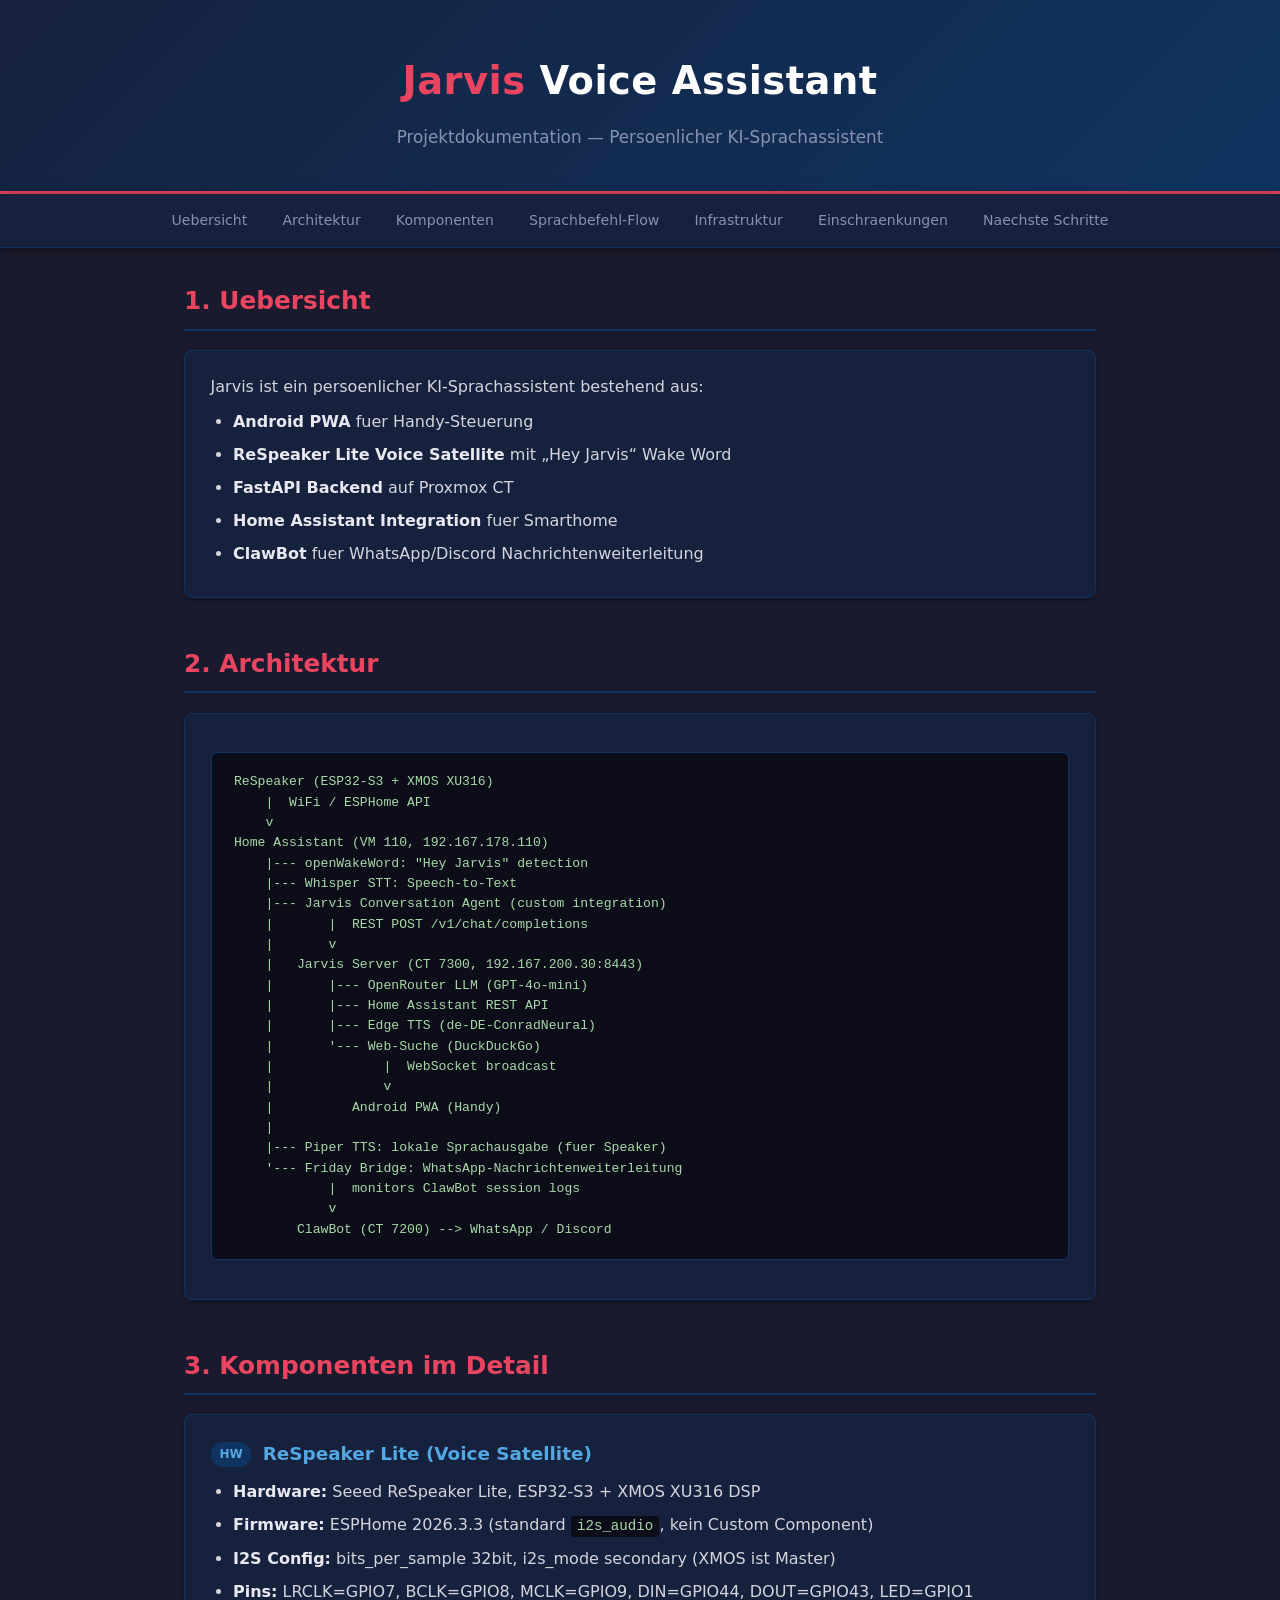
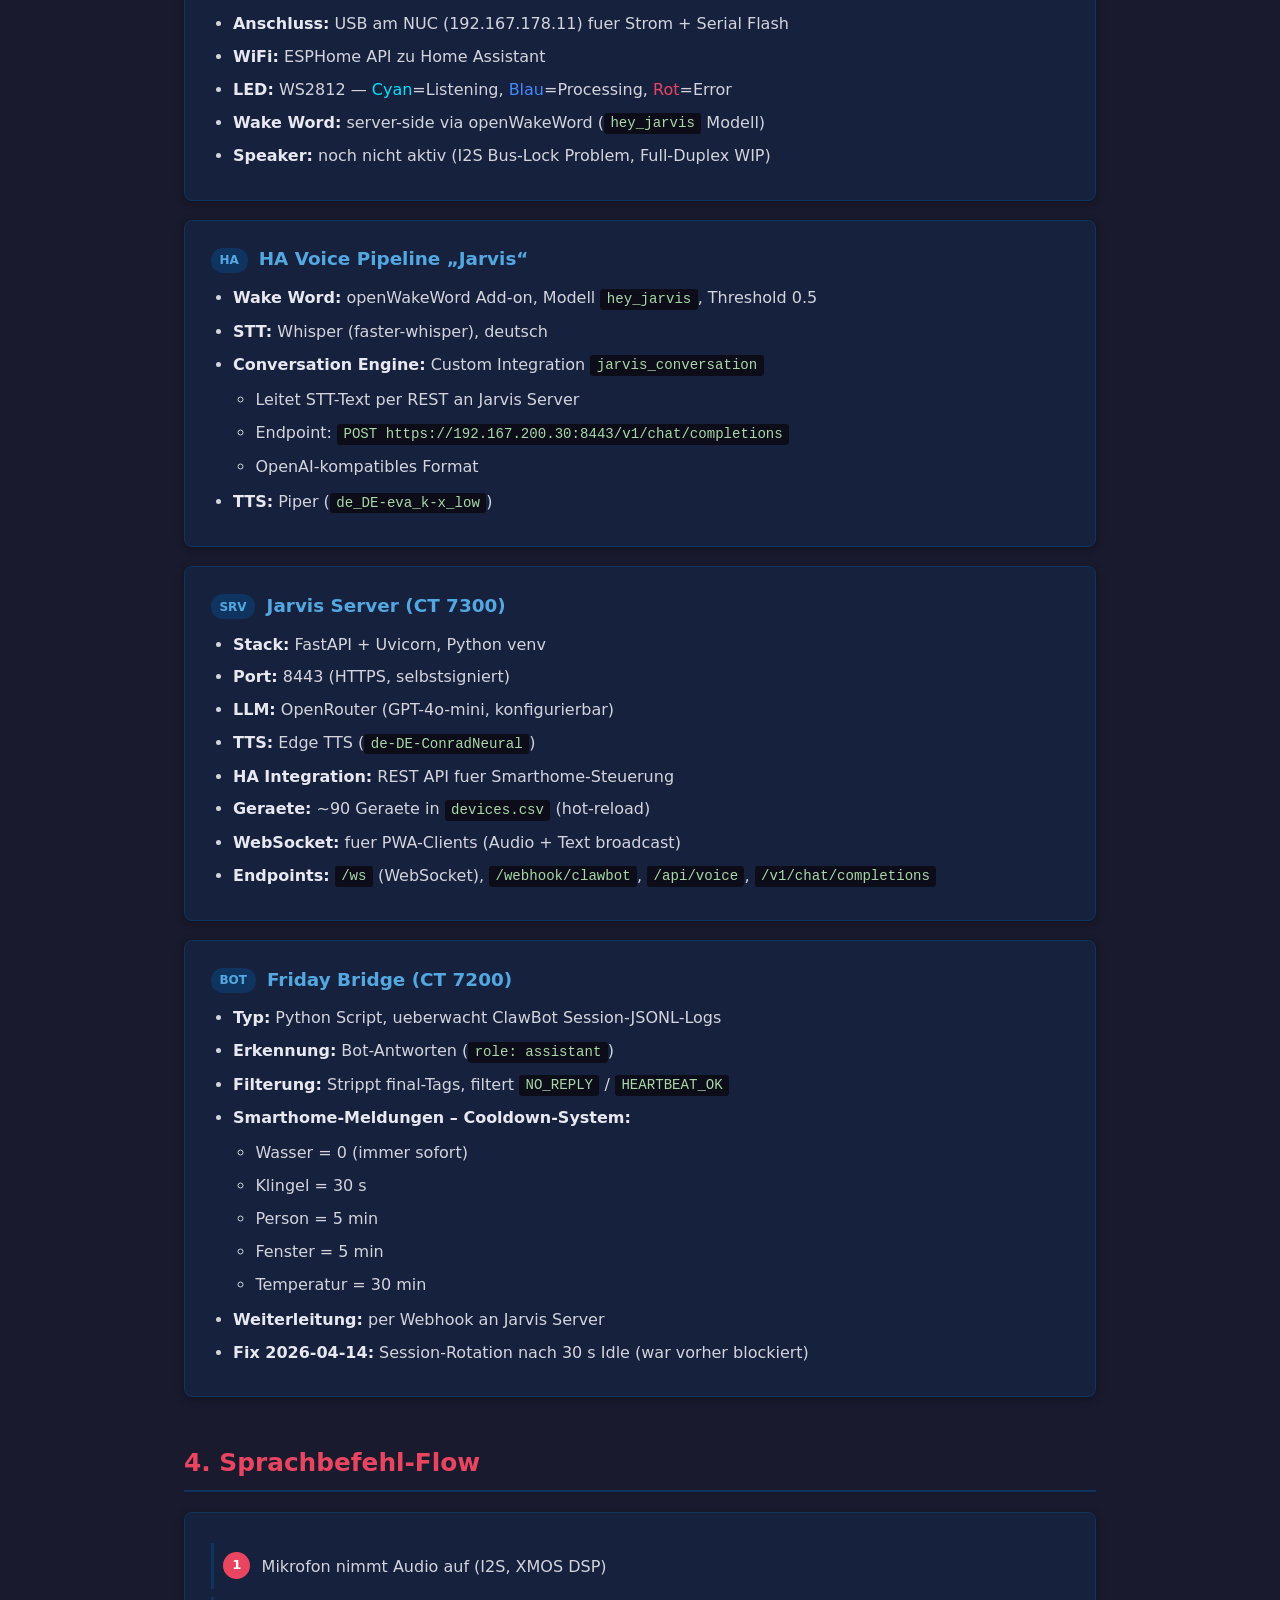
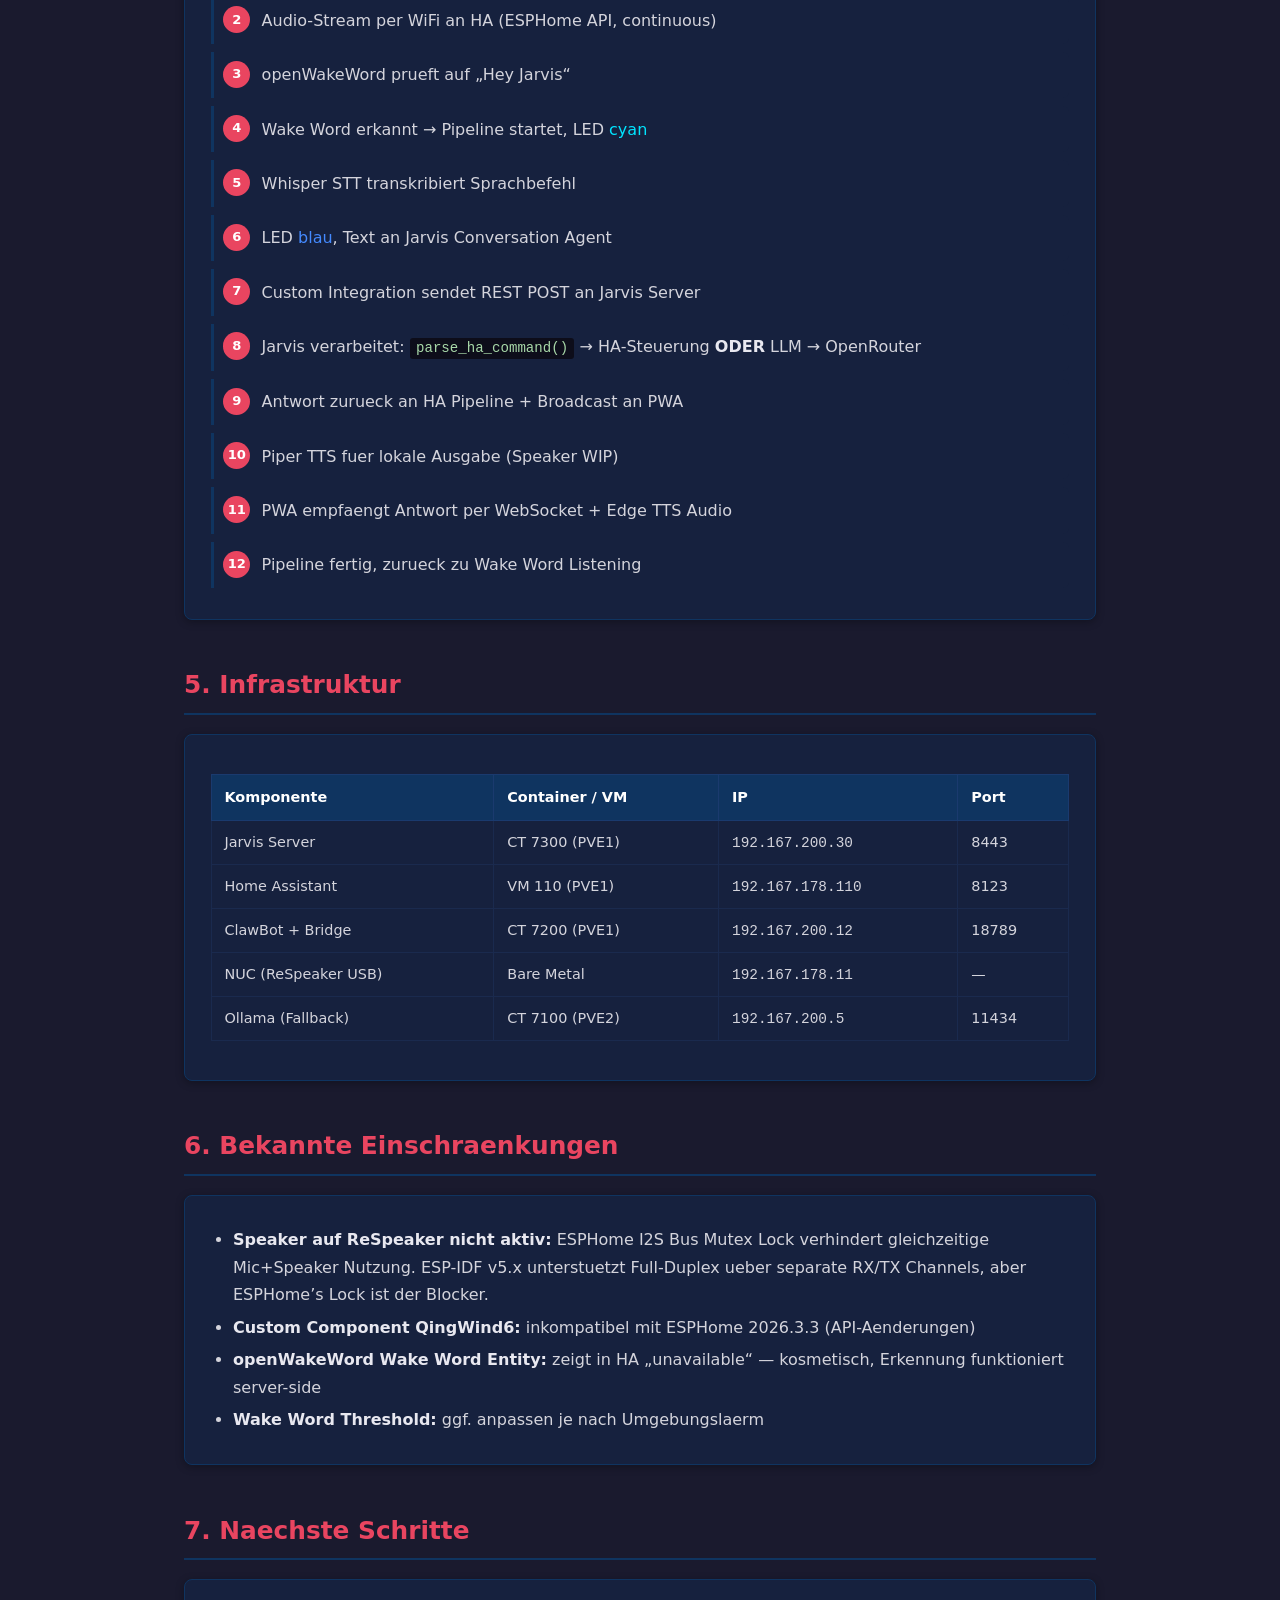
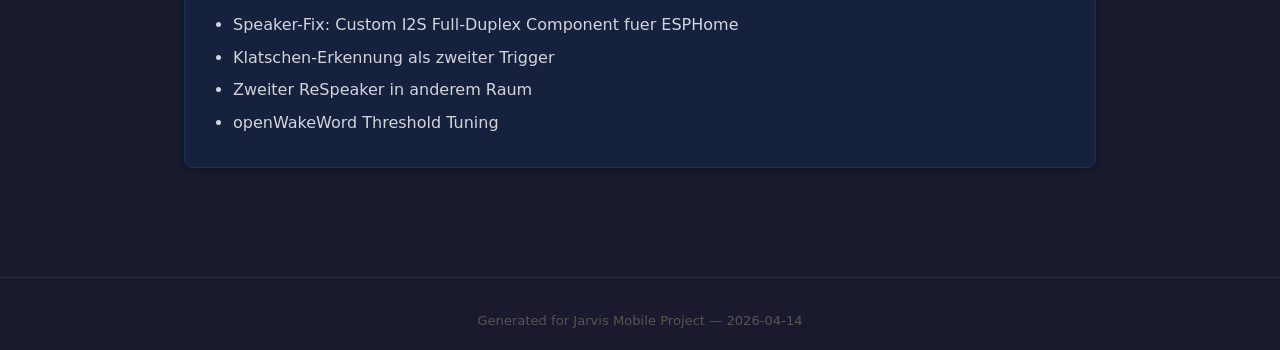
<file: docs/index.html>
<!DOCTYPE html>
<html lang="de">
<head>
<meta charset="UTF-8">
<meta name="viewport" content="width=device-width, initial-scale=1.0">
<title>Jarvis Voice Assistant — Projektdokumentation</title>
<style>
  *,*::before,*::after{box-sizing:border-box;margin:0;padding:0}
  html{scroll-behavior:smooth}
  body{
    font-family:'Segoe UI',system-ui,-apple-system,sans-serif;
    background:#1a1a2e;
    color:#d4d4dc;
    line-height:1.7;
    min-height:100vh;
  }
  a{color:#53a8e2;text-decoration:none}
  a:hover{text-decoration:underline}

  /* Header */
  header{
    background:linear-gradient(135deg,#16213e 0%,#0f3460 100%);
    padding:3rem 1.5rem 2.5rem;
    text-align:center;
    border-bottom:3px solid #e94560;
  }
  header h1{
    font-size:2.4rem;
    color:#fff;
    letter-spacing:.5px;
  }
  header h1 span{color:#e94560}
  header p.subtitle{
    margin-top:.6rem;
    font-size:1.05rem;
    color:#8892b0;
  }

  /* Navigation */
  nav{
    background:#16213e;
    position:sticky;top:0;z-index:100;
    padding:.6rem 1rem;
    display:flex;flex-wrap:wrap;justify-content:center;gap:.4rem .8rem;
    border-bottom:1px solid #0f3460;
    box-shadow:0 2px 12px rgba(0,0,0,.4);
  }
  nav a{
    color:#8892b0;font-size:.88rem;padding:.3rem .7rem;border-radius:4px;
    transition:all .2s;
  }
  nav a:hover,nav a:focus{color:#fff;background:rgba(233,69,96,.15);text-decoration:none}

  /* Main */
  main{max-width:960px;margin:0 auto;padding:2rem 1.5rem 4rem}

  /* Section */
  section{margin-bottom:2.8rem}
  section h2{
    font-size:1.55rem;color:#e94560;
    border-bottom:2px solid #0f3460;
    padding-bottom:.4rem;margin-bottom:1.2rem;
  }
  section h3{
    font-size:1.15rem;color:#53a8e2;margin:1.4rem 0 .6rem;
  }

  /* Cards */
  .card{
    background:#16213e;
    border:1px solid #0f3460;
    border-radius:8px;
    padding:1.4rem 1.6rem;
    margin-bottom:1.2rem;
    box-shadow:0 2px 8px rgba(0,0,0,.3);
  }
  .card h3{margin-top:0}

  /* Lists */
  ul,ol{padding-left:1.4rem;margin:.5rem 0}
  li{margin-bottom:.35rem}
  li strong{color:#e8e8f0}

  /* Code blocks */
  pre{
    background:#0d0d1a;
    border:1px solid #0f3460;
    border-radius:6px;
    padding:1.2rem 1.4rem;
    overflow-x:auto;
    font-size:.82rem;
    line-height:1.55;
    color:#a8d8a8;
    margin:1rem 0;
  }
  code{
    font-family:'Cascadia Code','Fira Code',Consolas,monospace;
  }
  p code,li code{
    background:#0d0d1a;padding:.15rem .4rem;border-radius:3px;
    font-size:.88em;color:#a8d8a8;
  }

  /* Table */
  .table-wrap{overflow-x:auto;margin:1rem 0}
  table{
    width:100%;border-collapse:collapse;
    font-size:.9rem;
  }
  th{
    background:#0f3460;color:#fff;
    text-align:left;padding:.65rem .8rem;
    border:1px solid #1a3a6e;
    white-space:nowrap;
  }
  td{
    padding:.55rem .8rem;
    border:1px solid #1a2a4e;
    background:#16213e;
  }
  tr:hover td{background:#1a2d50}

  /* Numbered flow list */
  ol.flow{counter-reset:flow;list-style:none;padding-left:0}
  ol.flow li{
    counter-increment:flow;
    position:relative;
    padding:.6rem .8rem .6rem 3rem;
    margin-bottom:.5rem;
    background:#16213e;
    border-left:3px solid #0f3460;
    border-radius:0 6px 6px 0;
  }
  ol.flow li::before{
    content:counter(flow);
    position:absolute;left:.6rem;top:.55rem;
    width:1.7rem;height:1.7rem;
    background:#e94560;color:#fff;
    font-size:.82rem;font-weight:700;
    border-radius:50%;
    display:flex;align-items:center;justify-content:center;
  }

  /* Pill badges */
  .badge{
    display:inline-block;
    background:#0f3460;color:#53a8e2;
    font-size:.75rem;padding:.15rem .55rem;border-radius:12px;
    margin-right:.3rem;vertical-align:middle;
  }

  /* Footer */
  footer{
    text-align:center;
    padding:2rem 1rem;
    font-size:.82rem;color:#555;
    border-top:1px solid #0f3460;
  }

  /* Responsive */
  @media(max-width:640px){
    header h1{font-size:1.6rem}
    main{padding:1.2rem 1rem 3rem}
    pre{font-size:.72rem;padding:.8rem}
  }
</style>
</head>
<body>

<!-- =========== HEADER =========== -->
<header>
  <h1><span>Jarvis</span> Voice Assistant</h1>
  <p class="subtitle">Projektdokumentation &mdash; Persoenlicher KI-Sprachassistent</p>
</header>

<!-- =========== NAV =========== -->
<nav>
  <a href="#uebersicht">Uebersicht</a>
  <a href="#architektur">Architektur</a>
  <a href="#komponenten">Komponenten</a>
  <a href="#flow">Sprachbefehl-Flow</a>
  <a href="#infrastruktur">Infrastruktur</a>
  <a href="#einschraenkungen">Einschraenkungen</a>
  <a href="#naechste-schritte">Naechste Schritte</a>
</nav>

<!-- =========== MAIN =========== -->
<main>

<!-- 1. Uebersicht -->
<section id="uebersicht">
  <h2>1. Uebersicht</h2>
  <div class="card">
    <p>Jarvis ist ein persoenlicher KI-Sprachassistent bestehend aus:</p>
    <ul>
      <li><strong>Android PWA</strong> fuer Handy-Steuerung</li>
      <li><strong>ReSpeaker Lite Voice Satellite</strong> mit &bdquo;Hey Jarvis&ldquo; Wake Word</li>
      <li><strong>FastAPI Backend</strong> auf Proxmox CT</li>
      <li><strong>Home Assistant Integration</strong> fuer Smarthome</li>
      <li><strong>ClawBot</strong> fuer WhatsApp/Discord Nachrichtenweiterleitung</li>
    </ul>
  </div>
</section>

<!-- 2. Architektur -->
<section id="architektur">
  <h2>2. Architektur</h2>
  <div class="card">
    <pre><code>ReSpeaker (ESP32-S3 + XMOS XU316)
    |  WiFi / ESPHome API
    v
Home Assistant (VM 110, 192.167.178.110)
    |--- openWakeWord: "Hey Jarvis" detection
    |--- Whisper STT: Speech-to-Text
    |--- Jarvis Conversation Agent (custom integration)
    |       |  REST POST /v1/chat/completions
    |       v
    |   Jarvis Server (CT 7300, 192.167.200.30:8443)
    |       |--- OpenRouter LLM (GPT-4o-mini)
    |       |--- Home Assistant REST API
    |       |--- Edge TTS (de-DE-ConradNeural)
    |       '--- Web-Suche (DuckDuckGo)
    |              |  WebSocket broadcast
    |              v
    |          Android PWA (Handy)
    |
    |--- Piper TTS: lokale Sprachausgabe (fuer Speaker)
    '--- Friday Bridge: WhatsApp-Nachrichtenweiterleitung
            |  monitors ClawBot session logs
            v
        ClawBot (CT 7200) --&gt; WhatsApp / Discord</code></pre>
  </div>
</section>

<!-- 3. Komponenten im Detail -->
<section id="komponenten">
  <h2>3. Komponenten im Detail</h2>

  <!-- ReSpeaker -->
  <div class="card">
    <h3><span class="badge">HW</span> ReSpeaker Lite (Voice Satellite)</h3>
    <ul>
      <li><strong>Hardware:</strong> Seeed ReSpeaker Lite, ESP32-S3 + XMOS XU316 DSP</li>
      <li><strong>Firmware:</strong> ESPHome 2026.3.3 (standard <code>i2s_audio</code>, kein Custom Component)</li>
      <li><strong>I2S Config:</strong> bits_per_sample 32bit, i2s_mode secondary (XMOS ist Master)</li>
      <li><strong>Pins:</strong> LRCLK=GPIO7, BCLK=GPIO8, MCLK=GPIO9, DIN=GPIO44, DOUT=GPIO43, LED=GPIO1</li>
      <li><strong>Anschluss:</strong> USB am NUC (192.167.178.11) fuer Strom + Serial Flash</li>
      <li><strong>WiFi:</strong> ESPHome API zu Home Assistant</li>
      <li><strong>LED:</strong> WS2812 &mdash; <span style="color:#00e5ff">Cyan</span>=Listening, <span style="color:#448aff">Blau</span>=Processing, <span style="color:#e94560">Rot</span>=Error</li>
      <li><strong>Wake Word:</strong> server-side via openWakeWord (<code>hey_jarvis</code> Modell)</li>
      <li><strong>Speaker:</strong> noch nicht aktiv (I2S Bus-Lock Problem, Full-Duplex WIP)</li>
    </ul>
  </div>

  <!-- HA Voice Pipeline -->
  <div class="card">
    <h3><span class="badge">HA</span> HA Voice Pipeline &bdquo;Jarvis&ldquo;</h3>
    <ul>
      <li><strong>Wake Word:</strong> openWakeWord Add-on, Modell <code>hey_jarvis</code>, Threshold 0.5</li>
      <li><strong>STT:</strong> Whisper (faster-whisper), deutsch</li>
      <li><strong>Conversation Engine:</strong> Custom Integration <code>jarvis_conversation</code>
        <ul>
          <li>Leitet STT-Text per REST an Jarvis Server</li>
          <li>Endpoint: <code>POST https://192.167.200.30:8443/v1/chat/completions</code></li>
          <li>OpenAI-kompatibles Format</li>
        </ul>
      </li>
      <li><strong>TTS:</strong> Piper (<code>de_DE-eva_k-x_low</code>)</li>
    </ul>
  </div>

  <!-- Jarvis Server -->
  <div class="card">
    <h3><span class="badge">SRV</span> Jarvis Server (CT 7300)</h3>
    <ul>
      <li><strong>Stack:</strong> FastAPI + Uvicorn, Python venv</li>
      <li><strong>Port:</strong> 8443 (HTTPS, selbstsigniert)</li>
      <li><strong>LLM:</strong> OpenRouter (GPT-4o-mini, konfigurierbar)</li>
      <li><strong>TTS:</strong> Edge TTS (<code>de-DE-ConradNeural</code>)</li>
      <li><strong>HA Integration:</strong> REST API fuer Smarthome-Steuerung</li>
      <li><strong>Geraete:</strong> ~90 Geraete in <code>devices.csv</code> (hot-reload)</li>
      <li><strong>WebSocket:</strong> fuer PWA-Clients (Audio + Text broadcast)</li>
      <li><strong>Endpoints:</strong>
        <code>/ws</code> (WebSocket),
        <code>/webhook/clawbot</code>,
        <code>/api/voice</code>,
        <code>/v1/chat/completions</code>
      </li>
    </ul>
  </div>

  <!-- Friday Bridge -->
  <div class="card">
    <h3><span class="badge">BOT</span> Friday Bridge (CT 7200)</h3>
    <ul>
      <li><strong>Typ:</strong> Python Script, ueberwacht ClawBot Session-JSONL-Logs</li>
      <li><strong>Erkennung:</strong> Bot-Antworten (<code>role: assistant</code>)</li>
      <li><strong>Filterung:</strong> Strippt final-Tags, filtert <code>NO_REPLY</code> / <code>HEARTBEAT_OK</code></li>
      <li><strong>Smarthome-Meldungen &ndash; Cooldown-System:</strong>
        <ul>
          <li>Wasser = 0 (immer sofort)</li>
          <li>Klingel = 30 s</li>
          <li>Person = 5 min</li>
          <li>Fenster = 5 min</li>
          <li>Temperatur = 30 min</li>
        </ul>
      </li>
      <li><strong>Weiterleitung:</strong> per Webhook an Jarvis Server</li>
      <li><strong>Fix 2026-04-14:</strong> Session-Rotation nach 30 s Idle (war vorher blockiert)</li>
    </ul>
  </div>
</section>

<!-- 4. Sprachbefehl-Flow -->
<section id="flow">
  <h2>4. Sprachbefehl-Flow</h2>
  <div class="card">
    <ol class="flow">
      <li>Mikrofon nimmt Audio auf (I2S, XMOS DSP)</li>
      <li>Audio-Stream per WiFi an HA (ESPHome API, continuous)</li>
      <li>openWakeWord prueft auf &bdquo;Hey Jarvis&ldquo;</li>
      <li>Wake Word erkannt &rarr; Pipeline startet, LED <span style="color:#00e5ff">cyan</span></li>
      <li>Whisper STT transkribiert Sprachbefehl</li>
      <li>LED <span style="color:#448aff">blau</span>, Text an Jarvis Conversation Agent</li>
      <li>Custom Integration sendet REST POST an Jarvis Server</li>
      <li>Jarvis verarbeitet: <code>parse_ha_command()</code> &rarr; HA-Steuerung <strong>ODER</strong> LLM &rarr; OpenRouter</li>
      <li>Antwort zurueck an HA Pipeline + Broadcast an PWA</li>
      <li>Piper TTS fuer lokale Ausgabe (Speaker WIP)</li>
      <li>PWA empfaengt Antwort per WebSocket + Edge TTS Audio</li>
      <li>Pipeline fertig, zurueck zu Wake Word Listening</li>
    </ol>
  </div>
</section>

<!-- 5. Infrastruktur -->
<section id="infrastruktur">
  <h2>5. Infrastruktur</h2>
  <div class="card">
    <div class="table-wrap">
      <table>
        <thead>
          <tr>
            <th>Komponente</th>
            <th>Container / VM</th>
            <th>IP</th>
            <th>Port</th>
          </tr>
        </thead>
        <tbody>
          <tr>
            <td>Jarvis Server</td>
            <td>CT 7300 (PVE1)</td>
            <td><code>192.167.200.30</code></td>
            <td>8443</td>
          </tr>
          <tr>
            <td>Home Assistant</td>
            <td>VM 110 (PVE1)</td>
            <td><code>192.167.178.110</code></td>
            <td>8123</td>
          </tr>
          <tr>
            <td>ClawBot + Bridge</td>
            <td>CT 7200 (PVE1)</td>
            <td><code>192.167.200.12</code></td>
            <td>18789</td>
          </tr>
          <tr>
            <td>NUC (ReSpeaker USB)</td>
            <td>Bare Metal</td>
            <td><code>192.167.178.11</code></td>
            <td>&mdash;</td>
          </tr>
          <tr>
            <td>Ollama (Fallback)</td>
            <td>CT 7100 (PVE2)</td>
            <td><code>192.167.200.5</code></td>
            <td>11434</td>
          </tr>
        </tbody>
      </table>
    </div>
  </div>
</section>

<!-- 6. Bekannte Einschraenkungen -->
<section id="einschraenkungen">
  <h2>6. Bekannte Einschraenkungen</h2>
  <div class="card">
    <ul>
      <li><strong>Speaker auf ReSpeaker nicht aktiv:</strong> ESPHome I2S Bus Mutex Lock verhindert gleichzeitige Mic+Speaker Nutzung. ESP-IDF v5.x unterstuetzt Full-Duplex ueber separate RX/TX Channels, aber ESPHome&rsquo;s Lock ist der Blocker.</li>
      <li><strong>Custom Component QingWind6:</strong> inkompatibel mit ESPHome 2026.3.3 (API-Aenderungen)</li>
      <li><strong>openWakeWord Wake Word Entity:</strong> zeigt in HA &bdquo;unavailable&ldquo; &mdash; kosmetisch, Erkennung funktioniert server-side</li>
      <li><strong>Wake Word Threshold:</strong> ggf. anpassen je nach Umgebungslaerm</li>
    </ul>
  </div>
</section>

<!-- 7. Naechste Schritte -->
<section id="naechste-schritte">
  <h2>7. Naechste Schritte</h2>
  <div class="card">
    <ul>
      <li>Speaker-Fix: Custom I2S Full-Duplex Component fuer ESPHome</li>
      <li>Klatschen-Erkennung als zweiter Trigger</li>
      <li>Zweiter ReSpeaker in anderem Raum</li>
      <li>openWakeWord Threshold Tuning</li>
    </ul>
  </div>
</section>

</main>

<!-- =========== FOOTER =========== -->
<footer>
  Generated for Jarvis Mobile Project &mdash; 2026-04-14
</footer>

</body>
</html>
</file>
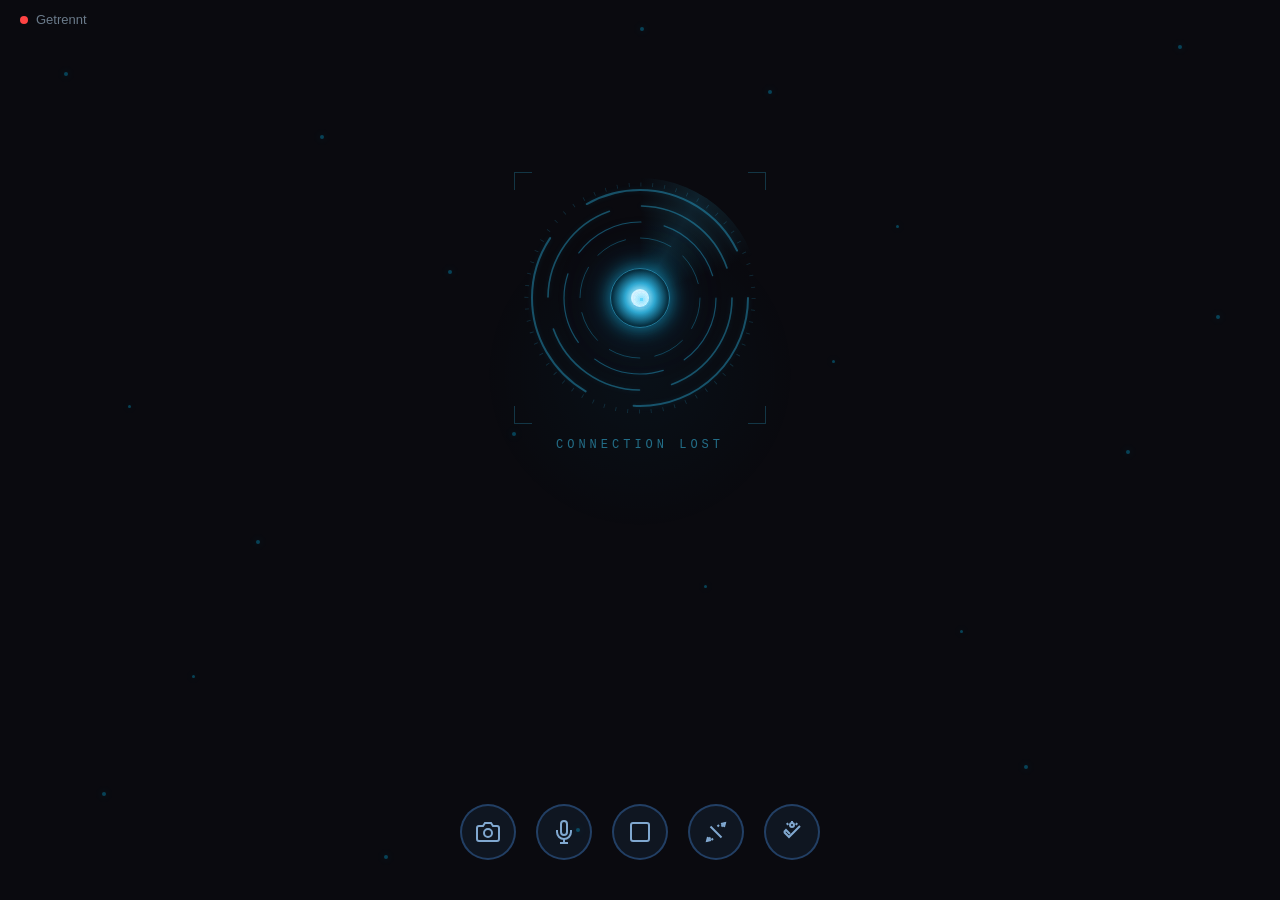
<file: frontend/index.html>
<!DOCTYPE html>
<html lang="de">
<head>
    <meta charset="UTF-8">
    <meta name="viewport" content="width=device-width, initial-scale=1.0, user-scalable=no">
    <meta name="theme-color" content="#0a0a0f">
    <meta name="apple-mobile-web-app-capable" content="yes">
    <meta name="apple-mobile-web-app-status-bar-style" content="black-translucent">
    <title>J.A.R.V.I.S.</title>
    <link rel="manifest" href="/manifest.json">
    <link rel="stylesheet" href="/frontend/style.css">
</head>
<body>
    <div id="app">
        <!-- Status-Leiste oben -->
        <div id="top-bar">
            <span id="connection-dot"></span>
            <span id="connection-text">Verbinde...</span>
        </div>

        <!-- Ambient Particles (fullscreen) -->
        <div id="ambient-particles">
            <span class="amb" style="--x:5%;--y:8%;--d:12;--s:2"></span>
            <span class="amb" style="--x:92%;--y:5%;--d:18;--s:1.5"></span>
            <span class="amb" style="--x:15%;--y:75%;--d:10;--s:2.5"></span>
            <span class="amb" style="--x:80%;--y:85%;--d:15;--s:1.5"></span>
            <span class="amb" style="--x:25%;--y:15%;--d:20;--s:2"></span>
            <span class="amb" style="--x:70%;--y:25%;--d:14;--s:3"></span>
            <span class="amb" style="--x:45%;--y:92%;--d:11;--s:2"></span>
            <span class="amb" style="--x:60%;--y:10%;--d:16;--s:1.5"></span>
            <span class="amb" style="--x:10%;--y:45%;--d:22;--s:2.5"></span>
            <span class="amb" style="--x:88%;--y:50%;--d:13;--s:2"></span>
            <span class="amb" style="--x:35%;--y:30%;--d:19;--s:1.5"></span>
            <span class="amb" style="--x:55%;--y:65%;--d:17;--s:2"></span>
            <span class="amb" style="--x:50%;--y:3%;--d:21;--s:2.5"></span>
            <span class="amb" style="--x:20%;--y:60%;--d:9;--s:1.5"></span>
            <span class="amb" style="--x:75%;--y:70%;--d:24;--s:2"></span>
            <span class="amb" style="--x:40%;--y:48%;--d:15;--s:3"></span>
            <span class="amb" style="--x:8%;--y:88%;--d:13;--s:2"></span>
            <span class="amb" style="--x:65%;--y:40%;--d:20;--s:1.5"></span>
            <span class="amb" style="--x:30%;--y:95%;--d:11;--s:2.5"></span>
            <span class="amb" style="--x:95%;--y:35%;--d:17;--s:2"></span>
        </div>

        <!-- Hauptbereich: Jarvis HUD Reactor -->
        <div id="reactor-container">
            <div id="reactor" class="idle">
                <!-- SVG Ring System -->
                <svg class="reactor-rings" viewBox="0 0 300 300">
                    <!-- Outer tick marks -->
                    <circle class="ring-ticks" cx="150" cy="150" r="142"/>
                    <!-- Ring 1 — outermost, 3 segments -->
                    <circle class="ring r1" cx="150" cy="150" r="135"/>
                    <!-- Ring 2 — counter-rotate, 4 segments -->
                    <circle class="ring r2" cx="150" cy="150" r="115"/>
                    <!-- Ring 3 — 5 segments -->
                    <circle class="ring r3" cx="150" cy="150" r="95"/>
                    <!-- Ring 4 — innermost, 8 segments -->
                    <circle class="ring r4" cx="150" cy="150" r="75"/>
                </svg>

                <!-- Scan sweep -->
                <div class="reactor-scan"></div>

                <!-- Energy pulse ring -->
                <div class="energy-pulse"></div>

                <!-- Core -->
                <div class="reactor-core">
                    <div class="core-inner"></div>
                </div>

                <!-- Orbiting particles -->
                <div class="particles-container">
                    <span class="particle" style="--i:0"></span>
                    <span class="particle" style="--i:1"></span>
                    <span class="particle" style="--i:2"></span>
                    <span class="particle" style="--i:3"></span>
                    <span class="particle" style="--i:4"></span>
                    <span class="particle" style="--i:5"></span>
                    <span class="particle" style="--i:6"></span>
                    <span class="particle" style="--i:7"></span>
                </div>

                <!-- HUD corner brackets -->
                <div class="hud-el hud-tl"></div>
                <div class="hud-el hud-tr"></div>
                <div class="hud-el hud-bl"></div>
                <div class="hud-el hud-br"></div>
            </div>
            <div id="status-text">SYSTEMS ONLINE</div>
            <!-- HUD Terminal -->
            <div id="hud-terminal">
                <div id="hud-lines"></div>
            </div>
        </div>

        <!-- Antwort-Bereich -->
        <div id="response-area">
            <div id="response-text"></div>
        </div>

        <!-- Steuerungsleiste unten -->
        <div id="controls">
            <button id="btn-camera" title="Kamera">
                <svg viewBox="0 0 24 24" fill="none" stroke="currentColor" stroke-width="2">
                    <path d="M23 19a2 2 0 0 1-2 2H3a2 2 0 0 1-2-2V8a2 2 0 0 1 2-2h4l2-3h6l2 3h4a2 2 0 0 1 2 2z"/>
                    <circle cx="12" cy="13" r="4"/>
                </svg>
            </button>
            <button id="btn-talk" title="Sprechen">
                <svg viewBox="0 0 24 24" fill="none" stroke="currentColor" stroke-width="2">
                    <path d="M12 1a3 3 0 0 0-3 3v8a3 3 0 0 0 6 0V4a3 3 0 0 0-3-3z"/>
                    <path d="M19 10v2a7 7 0 0 1-14 0v-2"/>
                    <line x1="12" y1="19" x2="12" y2="23"/>
                    <line x1="8" y1="23" x2="16" y2="23"/>
                </svg>
            </button>
            <button id="btn-stop" title="Abbrechen">
                <svg viewBox="0 0 24 24" fill="none" stroke="currentColor" stroke-width="2">
                    <rect x="3" y="3" width="18" height="18" rx="2" ry="2"/>
                </svg>
            </button>
            <button id="btn-shake" title="Shake-Modus">
                <svg viewBox="0 0 24 24" fill="none" stroke="currentColor" stroke-width="2">
                    <path d="M6.5 6.5l11 11"/>
                    <path d="M21 3l-3.5 3.5"/>
                    <path d="M20 7l1-4-4 1"/>
                    <path d="M3 21l3.5-3.5"/>
                    <path d="M4 17l-1 4 4-1"/>
                    <path d="M15 5l-1.5 1.5"/>
                    <path d="M9 18.5L7.5 20"/>
                </svg>
            </button>
            <button id="btn-clap" title="Klatschen-Modus (Good Morning)">
                <svg viewBox="0 0 24 24" fill="none" stroke="currentColor" stroke-width="2">
                    <path d="M20 6L9 17l-5-5"/>
                    <path d="M4 12l2-2 4 4"/>
                    <circle cx="12" cy="5" r="2"/>
                    <path d="M7 3l1 2M17 3l-1 2M12 1v2"/>
                </svg>
            </button>
        </div>

        <!-- Modell-Auswahl -->
        <div id="model-container"></div>

        <!-- Kamera-Overlay -->
        <div id="camera-overlay" class="hidden">
            <video id="camera-preview" autoplay playsinline></video>
            <div id="camera-controls">
                <button id="btn-capture">Foto aufnehmen</button>
                <button id="btn-camera-close">Abbrechen</button>
            </div>
        </div>
    </div>

    <script src="/frontend/app.js"></script>
</body>
</html>
</file>
<file: frontend/style.css>
/* ===== Jarvis Mobile PWA — Dark Iron Man Theme ===== */

* {
    margin: 0;
    padding: 0;
    box-sizing: border-box;
    -webkit-tap-highlight-color: transparent;
}

body {
    font-family: -apple-system, BlinkMacSystemFont, 'Segoe UI', sans-serif;
    background: #0a0a0f;
    color: #e0e8f0;
    height: 100dvh;
    overflow: hidden;
    user-select: none;
}

#app {
    display: flex;
    flex-direction: column;
    height: 100dvh;
    padding: env(safe-area-inset-top) env(safe-area-inset-right) env(safe-area-inset-bottom) env(safe-area-inset-left);
}

/* --- Top Bar --- */
#top-bar {
    display: flex;
    align-items: center;
    gap: 8px;
    padding: 12px 20px;
    font-size: 13px;
    color: #6a7a8a;
}

#connection-dot {
    width: 8px;
    height: 8px;
    border-radius: 50%;
    background: #ff4444;
    transition: background 0.3s;
}

#connection-dot.connected {
    background: #44ff88;
}

/* --- Ambient Fullscreen Particles --- */

#ambient-particles {
    position: fixed;
    top: 0;
    left: 0;
    width: 100%;
    height: 100%;
    pointer-events: none;
    z-index: 0;
    overflow: hidden;
}

.amb {
    position: absolute;
    display: block;
    left: var(--x);
    top: var(--y);
    width: 4px;
    height: 4px;
    border-radius: 50%;
    background: rgba(0, 200, 255, 0.6);
    box-shadow: 0 0 8px rgba(0, 200, 255, 0.4), 0 0 16px rgba(0, 200, 255, 0.15);
    opacity: 0.5;
    animation: amb-drift-1 12s ease-in-out infinite alternate;
}

.amb:nth-child(odd) {
    animation-name: amb-drift-2;
    animation-duration: 15s;
}

.amb:nth-child(3n) {
    width: 3px;
    height: 3px;
    animation-duration: 18s;
    animation-name: amb-drift-3;
}

@keyframes amb-drift-1 {
    0%   { transform: translate(0, 0); opacity: 0.3; }
    50%  { transform: translate(40px, -30px); opacity: 0.7; }
    100% { transform: translate(-20px, -50px); opacity: 0.4; }
}

@keyframes amb-drift-2 {
    0%   { transform: translate(0, 0); opacity: 0.4; }
    50%  { transform: translate(-35px, 25px); opacity: 0.8; }
    100% { transform: translate(15px, 40px); opacity: 0.3; }
}

@keyframes amb-drift-3 {
    0%   { transform: translate(0, 0); opacity: 0.3; }
    33%  { transform: translate(25px, 20px); opacity: 0.6; }
    66%  { transform: translate(-30px, -15px); opacity: 0.7; }
    100% { transform: translate(10px, -35px); opacity: 0.4; }
}

/* Reactor states tint ambient particles too */
#app:has(#reactor.listening) .amb {
    background: rgba(0, 255, 150, 0.5);
    box-shadow: 0 0 8px rgba(0, 255, 150, 0.3), 0 0 16px rgba(0, 255, 150, 0.1);
}

#app:has(#reactor.thinking) .amb {
    background: rgba(255, 180, 50, 0.5);
    box-shadow: 0 0 8px rgba(255, 180, 50, 0.3), 0 0 16px rgba(255, 180, 50, 0.1);
}

#app:has(#reactor.speaking) .amb {
    background: rgba(80, 160, 255, 0.6);
    box-shadow: 0 0 8px rgba(80, 160, 255, 0.4), 0 0 16px rgba(80, 160, 255, 0.15);
}

#app:has(#reactor.searching) .amb {
    background: rgba(180, 80, 255, 0.5);
    box-shadow: 0 0 8px rgba(180, 80, 255, 0.3), 0 0 16px rgba(180, 80, 255, 0.1);
}

/* --- Jarvis HUD Reactor --- */

/* Animatable custom properties for smooth state transitions */
@property --hue {
    syntax: '<number>';
    inherits: true;
    initial-value: 195;
}

@property --glow-alpha {
    syntax: '<number>';
    inherits: true;
    initial-value: 0.4;
}

@property --glow-spread {
    syntax: '<length>';
    inherits: true;
    initial-value: 20px;
}

#reactor-container {
    flex: 1;
    display: flex;
    flex-direction: column;
    align-items: center;
    justify-content: center;
    gap: 20px;
    position: relative;
}

/* Ambient background glow behind reactor */
#reactor-container::before {
    content: '';
    position: absolute;
    width: 320px;
    height: 320px;
    border-radius: 50%;
    background: radial-gradient(circle,
        hsla(var(--hue), 100%, 50%, 0.04) 0%,
        transparent 70%
    );
    pointer-events: none;
    transition: background 0.8s;
}

#reactor {
    position: relative;
    width: 240px;
    height: 240px;
    transition: --hue 0.6s ease, --glow-alpha 0.4s, --glow-spread 0.4s, transform 0.4s cubic-bezier(0.22, 1, 0.36, 1);
}

/* --- SVG Ring System --- */
.reactor-rings {
    position: absolute;
    width: 100%;
    height: 100%;
    top: 0;
    left: 0;
}

.ring {
    fill: none;
    stroke: hsla(var(--hue), 100%, 60%, var(--glow-alpha));
    stroke-linecap: round;
    transform-origin: 150px 150px;
    filter: drop-shadow(0 0 3px hsla(var(--hue), 100%, 50%, 0.3));
    transition: stroke 0.5s;
}

.ring-ticks {
    fill: none;
    stroke: hsla(var(--hue), 80%, 55%, 0.2);
    stroke-width: 5;
    stroke-dasharray: 1 13.87;
    transform-origin: 150px 150px;
    animation: spin-ccw 60s linear infinite;
    transition: stroke 0.5s;
}

/* Ring 1: outermost — 3 segments, slow CW */
.r1 {
    stroke-width: 2.5;
    stroke-dasharray: 220 63;
    animation: spin-cw 12s linear infinite;
}

/* Ring 2: 4 segments, medium CCW */
.r2 {
    stroke-width: 2;
    stroke-dasharray: 140 41;
    animation: spin-ccw 8s linear infinite;
}

/* Ring 3: 5 segments, faster CW */
.r3 {
    stroke-width: 1.5;
    stroke-dasharray: 90 29.4;
    animation: spin-cw 6s linear infinite;
}

/* Ring 4: innermost — 8 thin segments, fastest CCW */
.r4 {
    stroke-width: 1;
    stroke-dasharray: 40 18.9;
    animation: spin-ccw 4s linear infinite;
}

@keyframes spin-cw {
    to { transform: rotate(360deg); }
}

@keyframes spin-ccw {
    to { transform: rotate(-360deg); }
}

/* --- Scan Sweep --- */
.reactor-scan {
    position: absolute;
    width: 100%;
    height: 100%;
    top: 0;
    left: 0;
    border-radius: 50%;
    background: conic-gradient(
        from 0deg,
        transparent 0deg,
        hsla(var(--hue), 100%, 60%, 0.06) 15deg,
        hsla(var(--hue), 100%, 60%, 0.12) 30deg,
        transparent 70deg
    );
    animation: spin-cw 3s linear infinite, scan-breathe 8s ease-in-out infinite;
    pointer-events: none;
}

@keyframes scan-breathe {
    0%, 75%, 100% { opacity: 0; }
    35%, 55% { opacity: 1; }
}

/* --- Energy Pulse --- */
.energy-pulse {
    position: absolute;
    width: 60px;
    height: 60px;
    top: 50%;
    left: 50%;
    transform: translate(-50%, -50%) scale(1);
    border-radius: 50%;
    border: 1.5px solid hsla(var(--hue), 100%, 65%, 0.5);
    animation: energy-expand 4s ease-out infinite;
    pointer-events: none;
}

@keyframes energy-expand {
    0% { transform: translate(-50%, -50%) scale(1); opacity: 0.6; }
    100% { transform: translate(-50%, -50%) scale(4); opacity: 0; }
}

/* --- Core --- */
.reactor-core {
    position: absolute;
    width: 60px;
    height: 60px;
    top: 50%;
    left: 50%;
    transform: translate(-50%, -50%);
    border-radius: 50%;
    background: radial-gradient(circle,
        hsla(var(--hue), 100%, 88%, 1) 0%,
        hsla(var(--hue), 100%, 60%, 0.8) 35%,
        hsla(var(--hue), 100%, 40%, 0.25) 65%,
        transparent 100%
    );
    box-shadow:
        0 0 var(--glow-spread) hsla(var(--hue), 100%, 55%, 0.6),
        0 0 calc(var(--glow-spread) * 2.5) hsla(var(--hue), 100%, 50%, 0.25),
        0 0 calc(var(--glow-spread) * 5) hsla(var(--hue), 100%, 45%, 0.08);
    animation: core-breathe 4s ease-in-out infinite;
    transition: background 0.5s, box-shadow 0.5s;
}

.core-inner {
    position: absolute;
    width: 18px;
    height: 18px;
    top: 50%;
    left: 50%;
    transform: translate(-50%, -50%);
    border-radius: 50%;
    background: hsla(var(--hue), 100%, 92%, 1);
    box-shadow: 0 0 8px hsla(var(--hue), 100%, 80%, 0.9);
    transition: background 0.5s, box-shadow 0.5s;
}

@keyframes core-breathe {
    0%, 100% {
        transform: translate(-50%, -50%) scale(1);
        opacity: 0.85;
    }
    50% {
        transform: translate(-50%, -50%) scale(1.06);
        opacity: 1;
    }
}

/* --- Orbiting Particles --- */
.particles-container {
    position: absolute;
    width: 100%;
    height: 100%;
    top: 0;
    left: 0;
    pointer-events: none;
}

.particle {
    position: absolute;
    width: 3px;
    height: 3px;
    border-radius: 50%;
    background: hsla(var(--hue), 100%, 70%, 0.8);
    top: 50%;
    left: 50%;
    box-shadow: 0 0 6px hsla(var(--hue), 100%, 60%, 0.6);
    --orbit-radius: calc(55px + var(--i) * 10px);
    animation: orbit calc((3 + var(--i) * 0.8) * 1s) linear infinite;
    animation-delay: calc(var(--i) * -0.7s);
    transition: background 0.5s, box-shadow 0.5s;
}

@keyframes orbit {
    0% {
        transform: rotate(0deg) translateX(var(--orbit-radius));
        opacity: 0.2;
    }
    25% {
        transform: rotate(90deg) translateX(calc(var(--orbit-radius) * 1.08));
        opacity: 0.9;
    }
    50% {
        transform: rotate(180deg) translateX(var(--orbit-radius));
        opacity: 0.35;
    }
    75% {
        transform: rotate(270deg) translateX(calc(var(--orbit-radius) * 0.92));
        opacity: 0.8;
    }
    100% {
        transform: rotate(360deg) translateX(var(--orbit-radius));
        opacity: 0.2;
    }
}

/* --- HUD Corner Brackets --- */
.hud-el {
    position: absolute;
    width: 18px;
    height: 18px;
    border-color: hsla(var(--hue), 80%, 55%, 0.25);
    border-style: solid;
    border-width: 0;
    transition: border-color 0.5s;
}

.hud-tl { top: -6px; left: -6px; border-top-width: 1.5px; border-left-width: 1.5px; }
.hud-tr { top: -6px; right: -6px; border-top-width: 1.5px; border-right-width: 1.5px; }
.hud-bl { bottom: -6px; left: -6px; border-bottom-width: 1.5px; border-left-width: 1.5px; }
.hud-br { bottom: -6px; right: -6px; border-bottom-width: 1.5px; border-right-width: 1.5px; }

/* ============================================================
   REACTOR STATES
   ============================================================ */

/* Idle — cool cyan, gentle breathing */
#reactor.idle {
    --hue: 195;
    --glow-alpha: 0.35;
    --glow-spread: 18px;
}

/* Listening — green, scaled up, faster pulse */
#reactor.listening {
    --hue: 150;
    --glow-alpha: 0.7;
    --glow-spread: 30px;
    transform: scale(1.06);
}

#reactor.listening .reactor-core {
    animation: core-listen 1.2s ease-in-out infinite;
}

@keyframes core-listen {
    0%, 100% { transform: translate(-50%, -50%) scale(1); opacity: 0.9; }
    50% { transform: translate(-50%, -50%) scale(1.15); opacity: 1; }
}

#reactor.listening .energy-pulse {
    animation: energy-expand 2s ease-out infinite;
}

/* Thinking — warm amber, fast ring overlay */
#reactor.thinking {
    --hue: 35;
    --glow-alpha: 0.65;
    --glow-spread: 28px;
    transform: scale(1.02);
}

#reactor.thinking .reactor-core {
    animation: core-think 0.6s ease-in-out infinite;
}

@keyframes core-think {
    0%, 100% { transform: translate(-50%, -50%) scale(1); opacity: 0.85; }
    50% { transform: translate(-50%, -50%) scale(1.12); opacity: 1; }
}

/* Thinking fast-spin overlay ring */
#reactor.thinking::after {
    content: '';
    position: absolute;
    width: 80%;
    height: 80%;
    top: 10%;
    left: 10%;
    border-radius: 50%;
    border: 1px dashed hsla(35, 100%, 60%, 0.35);
    animation: spin-cw 1.2s linear infinite;
    pointer-events: none;
}

#reactor.thinking .energy-pulse {
    animation: energy-expand 1.5s ease-out infinite;
}

/* Speaking — bright blue, rhythmic pulsing */
#reactor.speaking {
    --hue: 210;
    --glow-alpha: 0.8;
    --glow-spread: 40px;
}

#reactor.speaking .reactor-core {
    animation: core-speak 0.9s ease-in-out infinite;
}

/* JS audio-level drives the core directly — disable CSS animation */
#reactor.audio-reactive .reactor-core,
#reactor.audio-reactive .core-inner {
    animation: none !important;
    transition: none;
}

@keyframes core-speak {
    0%, 100% { transform: translate(-50%, -50%) scale(1); opacity: 0.9; }
    30% { transform: translate(-50%, -50%) scale(1.22); opacity: 1; }
    60% { transform: translate(-50%, -50%) scale(0.95); opacity: 0.8; }
}

#reactor.speaking .reactor-scan {
    animation: spin-cw 2s linear infinite;
    opacity: 0.7;
}

#reactor.speaking .energy-pulse {
    animation: energy-expand 1.8s ease-out infinite;
}

/* Speaking — HUD brackets flicker */
#reactor.speaking .hud-el {
    animation: hud-flicker 3s ease-in-out infinite;
}

@keyframes hud-flicker {
    0%, 94%, 100% { opacity: 1; }
    95% { opacity: 0.3; }
    97% { opacity: 0.8; }
}

/* Searching — purple, erratic, fast */
#reactor.searching {
    --hue: 270;
    --glow-alpha: 0.7;
    --glow-spread: 28px;
}

#reactor.searching .reactor-core {
    animation: core-search 0.4s ease-in-out infinite;
}

@keyframes core-search {
    0%, 100% { transform: translate(-50%, -50%) scale(1); opacity: 0.8; }
    50% { transform: translate(-50%, -50%) scale(1.18); opacity: 1; }
}

#reactor.searching::after {
    content: '';
    position: absolute;
    width: 70%;
    height: 70%;
    top: 15%;
    left: 15%;
    border-radius: 50%;
    border: 1px dashed hsla(270, 100%, 60%, 0.3);
    animation: spin-ccw 0.8s linear infinite;
    pointer-events: none;
}

#reactor.searching .energy-pulse {
    animation: energy-expand 1s ease-out infinite;
}

/* ============================================================
   IDLE LIFE — extra animations triggered by JS class
   ============================================================ */

/* Flicker effect on reactor (added/removed by JS) */
#reactor.idle-flicker .reactor-core {
    animation: idle-flicker-anim 0.15s ease-in-out 3;
}

@keyframes idle-flicker-anim {
    0%, 100% { opacity: 0.85; }
    50% { opacity: 0.4; }
}

#status-text {
    font-size: 12px;
    color: hsla(195, 60%, 45%, 0.7);
    text-transform: uppercase;
    letter-spacing: 4px;
    font-family: 'Segoe UI', 'Courier New', monospace;
    text-align: center;
    transition: color 0.5s;
}

/* --- HUD Terminal --- */
#hud-terminal {
    width: 100%;
    max-width: 320px;
    height: 90px;
    overflow: hidden;
    position: relative;
    pointer-events: none;
    -webkit-mask-image: linear-gradient(to bottom, transparent 0%, black 25%, black 75%, transparent 100%);
    mask-image: linear-gradient(to bottom, transparent 0%, black 25%, black 75%, transparent 100%);
    opacity: 1;
    transition: opacity 0.6s ease;
    margin-top: 8px;
}

/* Hide terminal during active states */
#app:has(#reactor.listening) #hud-terminal,
#app:has(#reactor.thinking) #hud-terminal,
#app:has(#reactor.speaking) #hud-terminal,
#app:has(#reactor.searching) #hud-terminal {
    opacity: 0;
}

#hud-lines {
    display: flex;
    flex-direction: column;
    align-items: center;
    gap: 3px;
}

.hud-line {
    font-family: 'Courier New', 'Consolas', monospace;
    font-size: 9px;
    letter-spacing: 1.5px;
    color: hsla(195, 70%, 50%, 0.45);
    text-transform: uppercase;
    white-space: nowrap;
    overflow: hidden;
    text-overflow: ellipsis;
    max-width: 300px;
    text-align: center;
    animation: hud-line-in 0.4s ease forwards;
    opacity: 0;
}

.hud-line.data {
    color: hsla(195, 100%, 62%, 0.7);
    text-shadow: 0 0 6px hsla(195, 100%, 55%, 0.25);
}

@keyframes hud-line-in {
    from { opacity: 0; transform: translateY(5px); }
    to   { opacity: 1; transform: translateY(0); }
}

/* --- Antwort-Bereich --- */
#response-area {
    min-height: 80px;
    max-height: 30vh;
    overflow-y: auto;
    padding: 0 24px 16px;
}

#response-text {
    font-size: 15px;
    line-height: 1.6;
    color: #b0c8e0;
    text-align: center;
    opacity: 0;
    transform: translateY(10px);
    transition: opacity 0.4s, transform 0.4s;
}

#response-text.visible {
    opacity: 1;
    transform: translateY(0);
}

#response-text.notification {
    border-left: 3px solid #50a0ff;
    padding-left: 12px;
    color: #80c8ff;
}

/* --- Controls --- */
#controls {
    display: flex;
    justify-content: center;
    gap: 20px;
    padding: 16px 20px 24px;
}

#controls button {
    width: 56px;
    height: 56px;
    border-radius: 50%;
    border: 2px solid rgba(80, 160, 255, 0.3);
    background: rgba(80, 160, 255, 0.08);
    color: #80a8d0;
    cursor: pointer;
    display: flex;
    align-items: center;
    justify-content: center;
    transition: all 0.2s;
}

#controls button svg {
    width: 24px;
    height: 24px;
}

#controls button:active {
    transform: scale(0.9);
    background: rgba(80, 160, 255, 0.2);
}

#controls button.active {
    border-color: #50a0ff;
    background: rgba(80, 160, 255, 0.2);
    color: #80c8ff;
    box-shadow: 0 0 15px rgba(80, 160, 255, 0.3);
}

#btn-talk {
    width: 72px;
    height: 72px;
    border-width: 3px;
}

#btn-talk svg {
    width: 32px;
    height: 32px;
}

#btn-stop {
    border-color: rgba(255, 80, 80, 0.3);
    background: rgba(255, 80, 80, 0.08);
    color: #d08080;
}

#btn-stop:active {
    border-color: #ff5050;
    background: rgba(255, 80, 80, 0.25);
    color: #ff8080;
    box-shadow: 0 0 15px rgba(255, 80, 80, 0.3);
}

#btn-talk.recording {
    border-color: #44ff88;
    background: rgba(80, 255, 120, 0.15);
    color: #80ffb0;
    box-shadow: 0 0 20px rgba(80, 255, 120, 0.3);
    animation: pulse-btn 1s ease-in-out infinite;
}

@keyframes pulse-btn {
    0%, 100% { box-shadow: 0 0 20px rgba(80, 255, 120, 0.3); }
    50% { box-shadow: 0 0 40px rgba(80, 255, 120, 0.5); }
}

/* --- Model Selector --- */
#model-container {
    display: flex;
    justify-content: center;
    padding: 0 20px 16px;
}

#model-select {
    width: 100%;
    max-width: 320px;
    padding: 10px 14px;
    border-radius: 12px;
    border: 1px solid rgba(80, 160, 255, 0.25);
    background: rgba(10, 10, 20, 0.8);
    color: #90b8d8;
    font-size: 13px;
    font-family: inherit;
    appearance: none;
    -webkit-appearance: none;
    background-image: url("data:image/svg+xml,%3Csvg xmlns='http://www.w3.org/2000/svg' width='12' height='12' viewBox='0 0 24 24' fill='none' stroke='%2350a0ff' stroke-width='2'%3E%3Cpath d='M6 9l6 6 6-6'/%3E%3C/svg%3E");
    background-repeat: no-repeat;
    background-position: right 12px center;
    cursor: pointer;
    transition: border-color 0.2s;
}

#model-select:focus {
    outline: none;
    border-color: rgba(80, 160, 255, 0.5);
    box-shadow: 0 0 10px rgba(80, 160, 255, 0.15);
}

#model-select optgroup {
    color: #50a0ff;
    font-weight: bold;
    font-size: 12px;
    background: #0d0d18;
}

#model-select option {
    color: #b0c8e0;
    background: #0d0d18;
    padding: 6px;
}

/* --- Kamera Overlay --- */
#camera-overlay {
    position: fixed;
    top: 0;
    left: 0;
    width: 100%;
    height: 100%;
    background: #000;
    z-index: 100;
    display: flex;
    flex-direction: column;
}

#camera-overlay.hidden {
    display: none;
}

#camera-preview {
    flex: 1;
    object-fit: cover;
    width: 100%;
}

#camera-controls {
    display: flex;
    gap: 16px;
    padding: 20px;
    justify-content: center;
    background: rgba(0, 0, 0, 0.8);
}

#camera-controls button {
    padding: 14px 28px;
    border-radius: 25px;
    border: 2px solid rgba(80, 160, 255, 0.5);
    background: rgba(80, 160, 255, 0.1);
    color: #80c8ff;
    font-size: 15px;
    cursor: pointer;
}

#btn-capture {
    background: rgba(80, 160, 255, 0.25) !important;
    border-color: #50a0ff !important;
}

/* --- Scrollbar --- */
#response-area::-webkit-scrollbar {
    width: 3px;
}

#response-area::-webkit-scrollbar-thumb {
    background: rgba(80, 160, 255, 0.3);
    border-radius: 3px;
}
</file>
